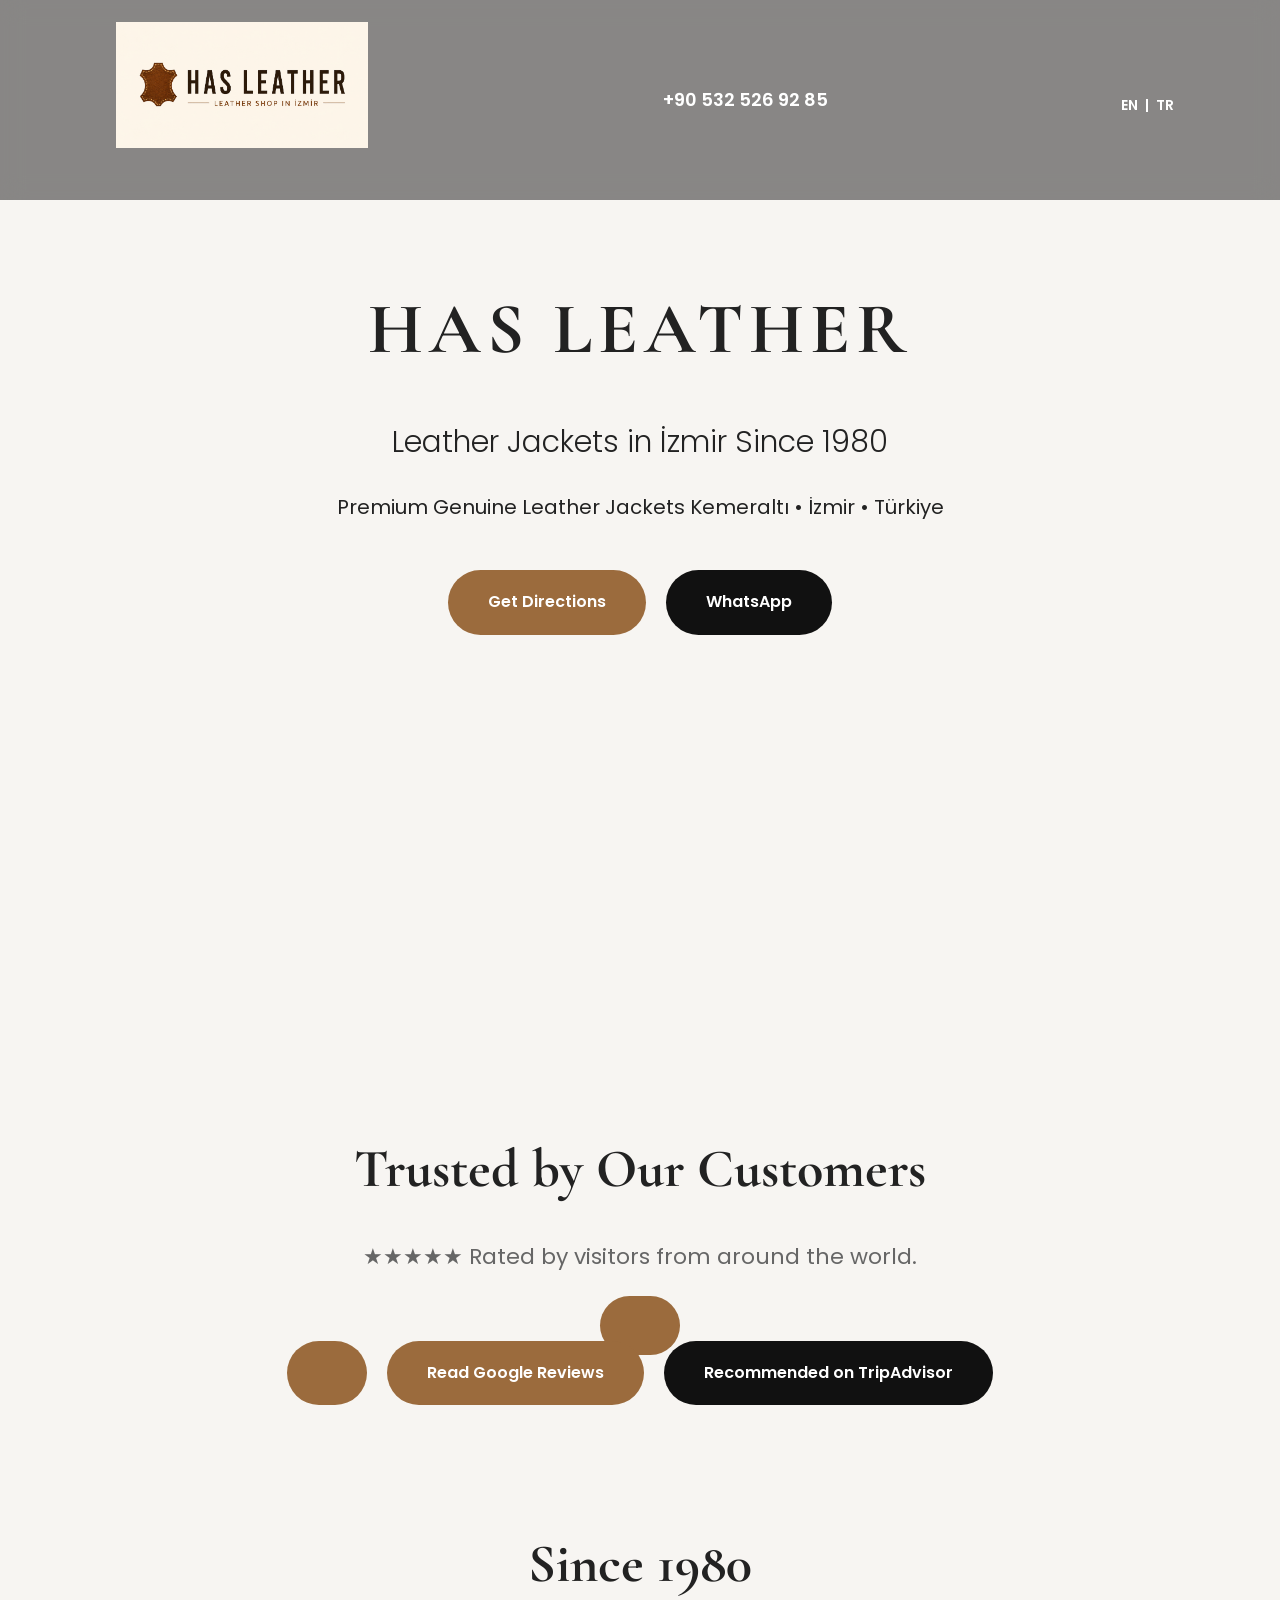
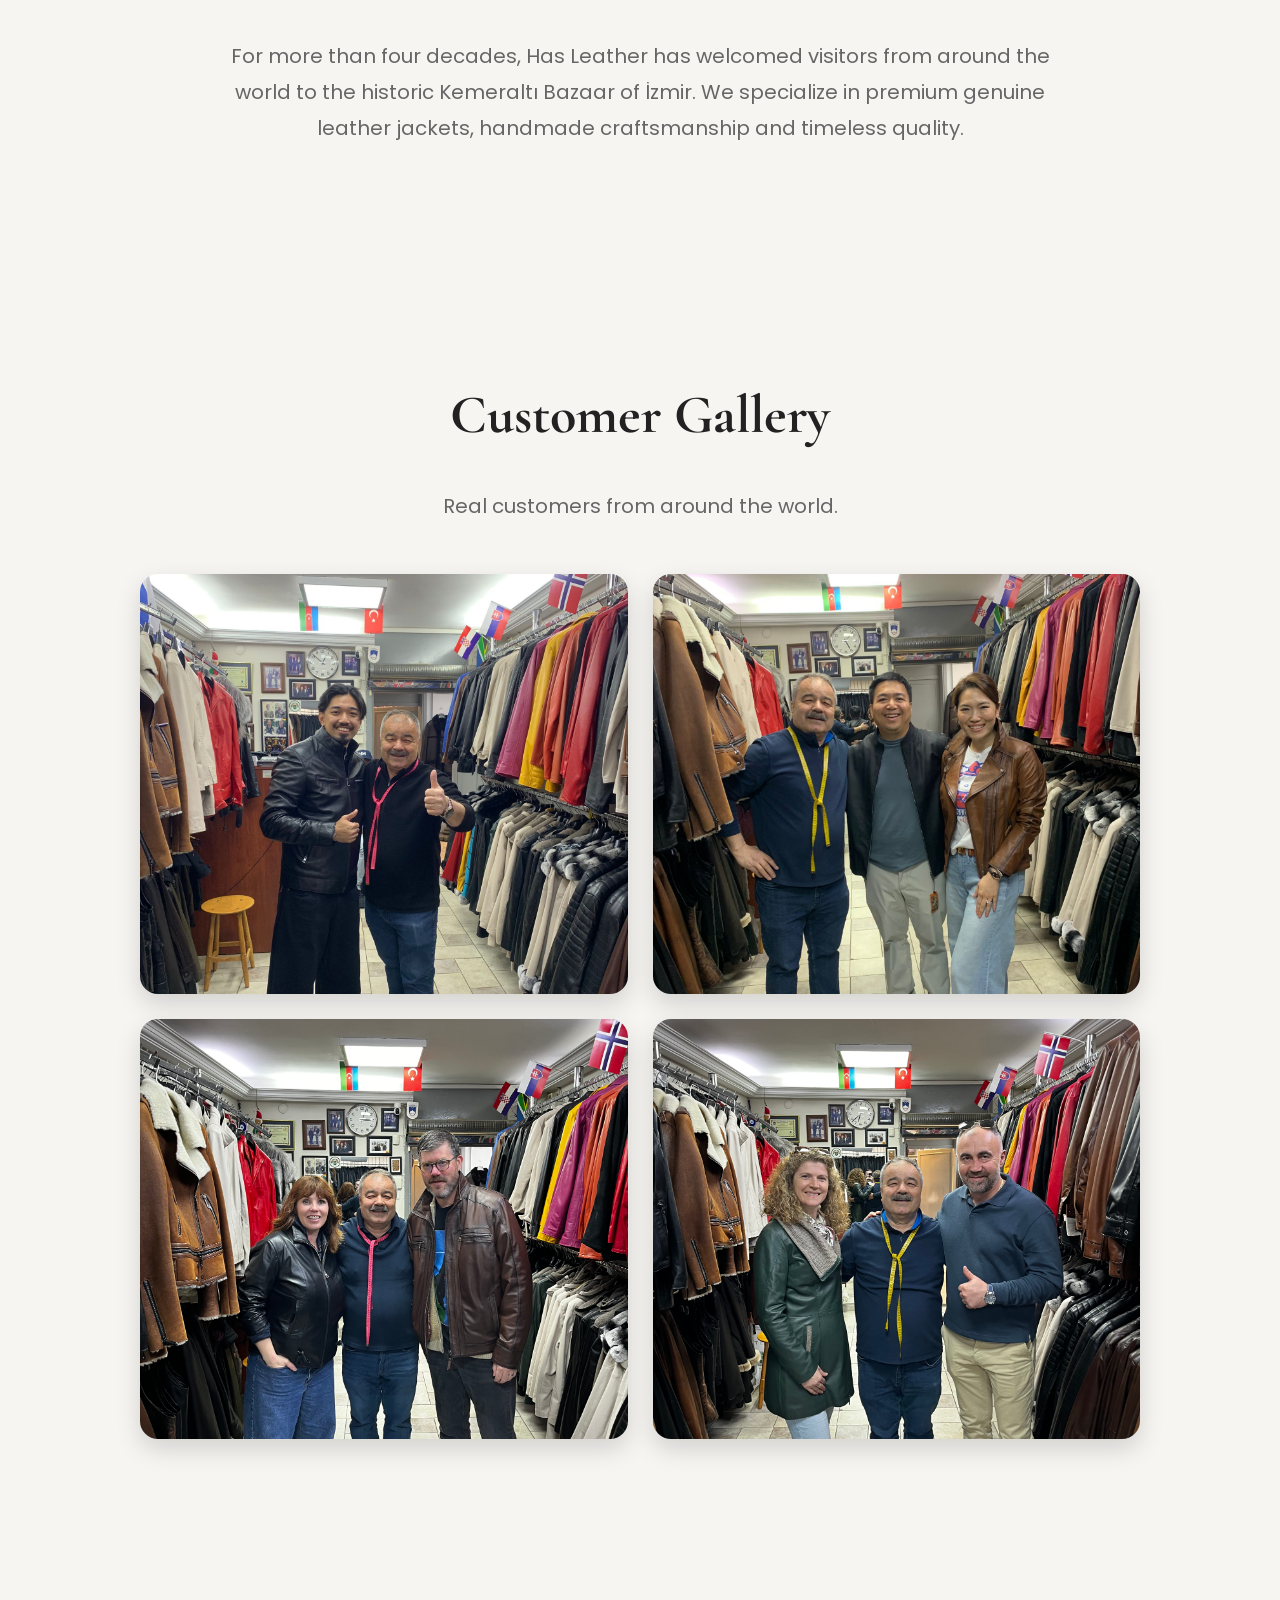
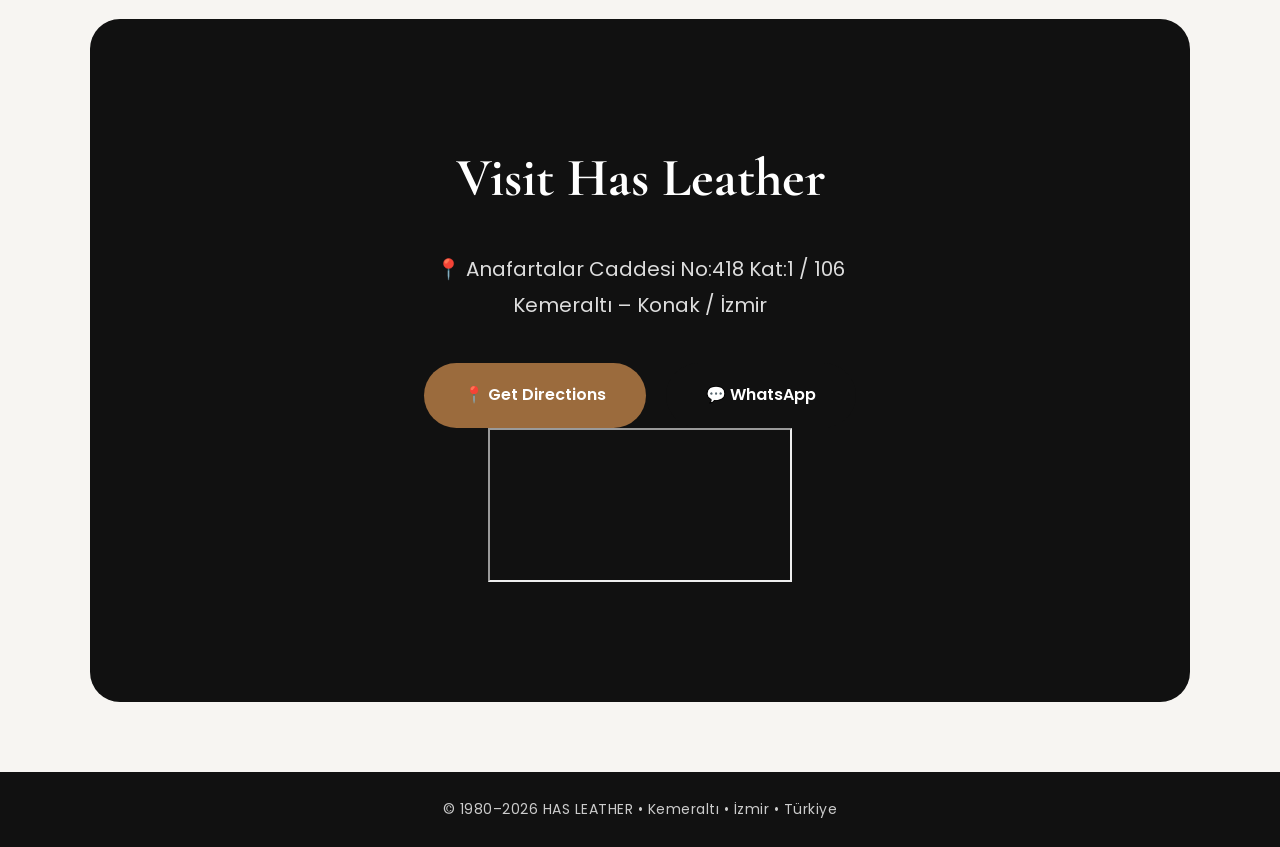
<file: index.html>
<!DOCTYPE html>
<html lang="en">

<head>
<!-- Google tag (gtag.js) -->
<script async src="https://www.googletagmanager.com/gtag/js?id=AW-17225619884"></script>
<script>
  window.dataLayer = window.dataLayer || [];
  function gtag(){dataLayer.push(arguments);}
  gtag('js', new Date());

  gtag('config', 'AW-17225619884');
</script>
<meta charset="UTF-8">
<meta name="viewport" content="width=device-width, initial-scale=1.0">

<title>HAS LEATHER | Leather Jackets in İzmir  Since 1980</title>

<meta name="description" content="Premium Genuine Leather Jackets in İzmir. Leather Jacket Store Since 1980.">

<link rel="preconnect" href="https://fonts.googleapis.com">
<link rel="preconnect" href="https://fonts.gstatic.com" crossorigin>

<link href="https://fonts.googleapis.com/css2?family=Cormorant+Garamond:wght@400;600;700&family=Poppins:wght@300;400;500;600&display=swap" rel="stylesheet">

<link rel="stylesheet" href="style.css">

</head>

<body>

<nav>
    <div class="logo">
    <img src="logo2.png" alt="HAS LEATHER">
</div>

<a class="phone" href="tel:+905325269285">
    +90 532 526 92 85 <div class="language">
    <a href="index.html">EN</a> |
    <a href="tr.html">TR</a>
</div>
</a>
</nav>

<header class="hero">

<div class="overlay">

<h1>HAS LEATHER</h1>

<h2> Leather Jackets in İzmir  Since 1980</h2>

<p>

Premium Genuine Leather Jackets 

Kemeraltı • İzmir • Türkiye

</p>

<div class="hero-buttons">

<a href="https://maps.app.goo.gl/if3KeCA88gMwgwVLA" class="btn">

Get Directions

</a>

<a href="https://wa.me/905325269285" class="btn btn-dark">

WhatsApp

</a>

</div>

</div>

</header>

<section id="about">
<section id="reviews">

<h2>Trusted by Our Customers</h2>

<p>
★★★★★ Rated by visitors from around the world.</p>

<a href="https://share.google/kOjenvGwfsLJgydDQ"
class="btn"
target="_blank">

<div class="hero-buttons">

<a href="https://share.google/kOjenvGwfsLJgydDQ"
class="btn"
target="_blank">
Read Google Reviews
</a>

<a href="https://www.tripadvisor.com/Attraction_Review-g298006-d7162584-Reviews-Has_Deri_Leather_Shop-Izmir_Izmir_Province_Turkish_Aegean_Coast.html"
class="btn btn-dark"
target="_blank">
Recommended on TripAdvisor
</a>

</div>
</section>
<h2>Since 1980</h2>

<p>

For more than four decades, Has Leather has welcomed visitors from around the world to the historic Kemeraltı Bazaar of İzmir.

We specialize in premium genuine leather jackets, handmade craftsmanship and timeless quality.

</p>

</section>

<section id="gallery">

<h2>Customer Gallery</h2>

<p>Real customers from around the world.</p>

<div class="gallery">

<img id="g1" src="1.JPG" alt="Customer">
<img id="g2" src="2.JPG" alt="Customer">
<img id="g3" src="3.JPG" alt="Customer">
<img id="g4" src="4.JPG" alt="Customer">
</div>

</section>

<section id="contact">

<h2>Visit Has Leather</h2>

<p>

📍 Anafartalar Caddesi No:418 Kat:1 / 106<br>
Kemeraltı – Konak / İzmir

</p>

<div class="hero-buttons">

<a href="https://maps.app.goo.gl/if3KeCA88gMwgwVLA"
class="btn"
target="_blank">

📍 Get Directions

</a>

<a href="https://wa.me/905325269285"
class="btn btn-dark"
target="_blank">

💬 WhatsApp

</a>

</div>
<div class="map">

<iframe
src="https://www.google.com/maps/embed?pb=!1m18!1m12!1m3!1d3166.5801210151153!2d27.133132675960546!3d38.42117087182958!2m3!1f0!2f0!3f0!3m2!1i1024!2i768!4f13.1!3m3!1m2!1s0x14bbd8e52c481e83%3A0x7fd784a9b2e10e1d!2sHas%20Deri%20Leather!5e1!3m2!1str!2str!4v1782939288532!5m2!1str!2str"
allowfullscreen=""
loading="lazy"
referrerpolicy="strict-origin-when-cross-origin">
</iframe>

</div>
</section>
<footer>

<p>
© 1980–2026 HAS LEATHER • Kemeraltı • İzmir • Türkiye
</p>

</footer>
<script src="script.js"></script>
</body>
</html>
</file>
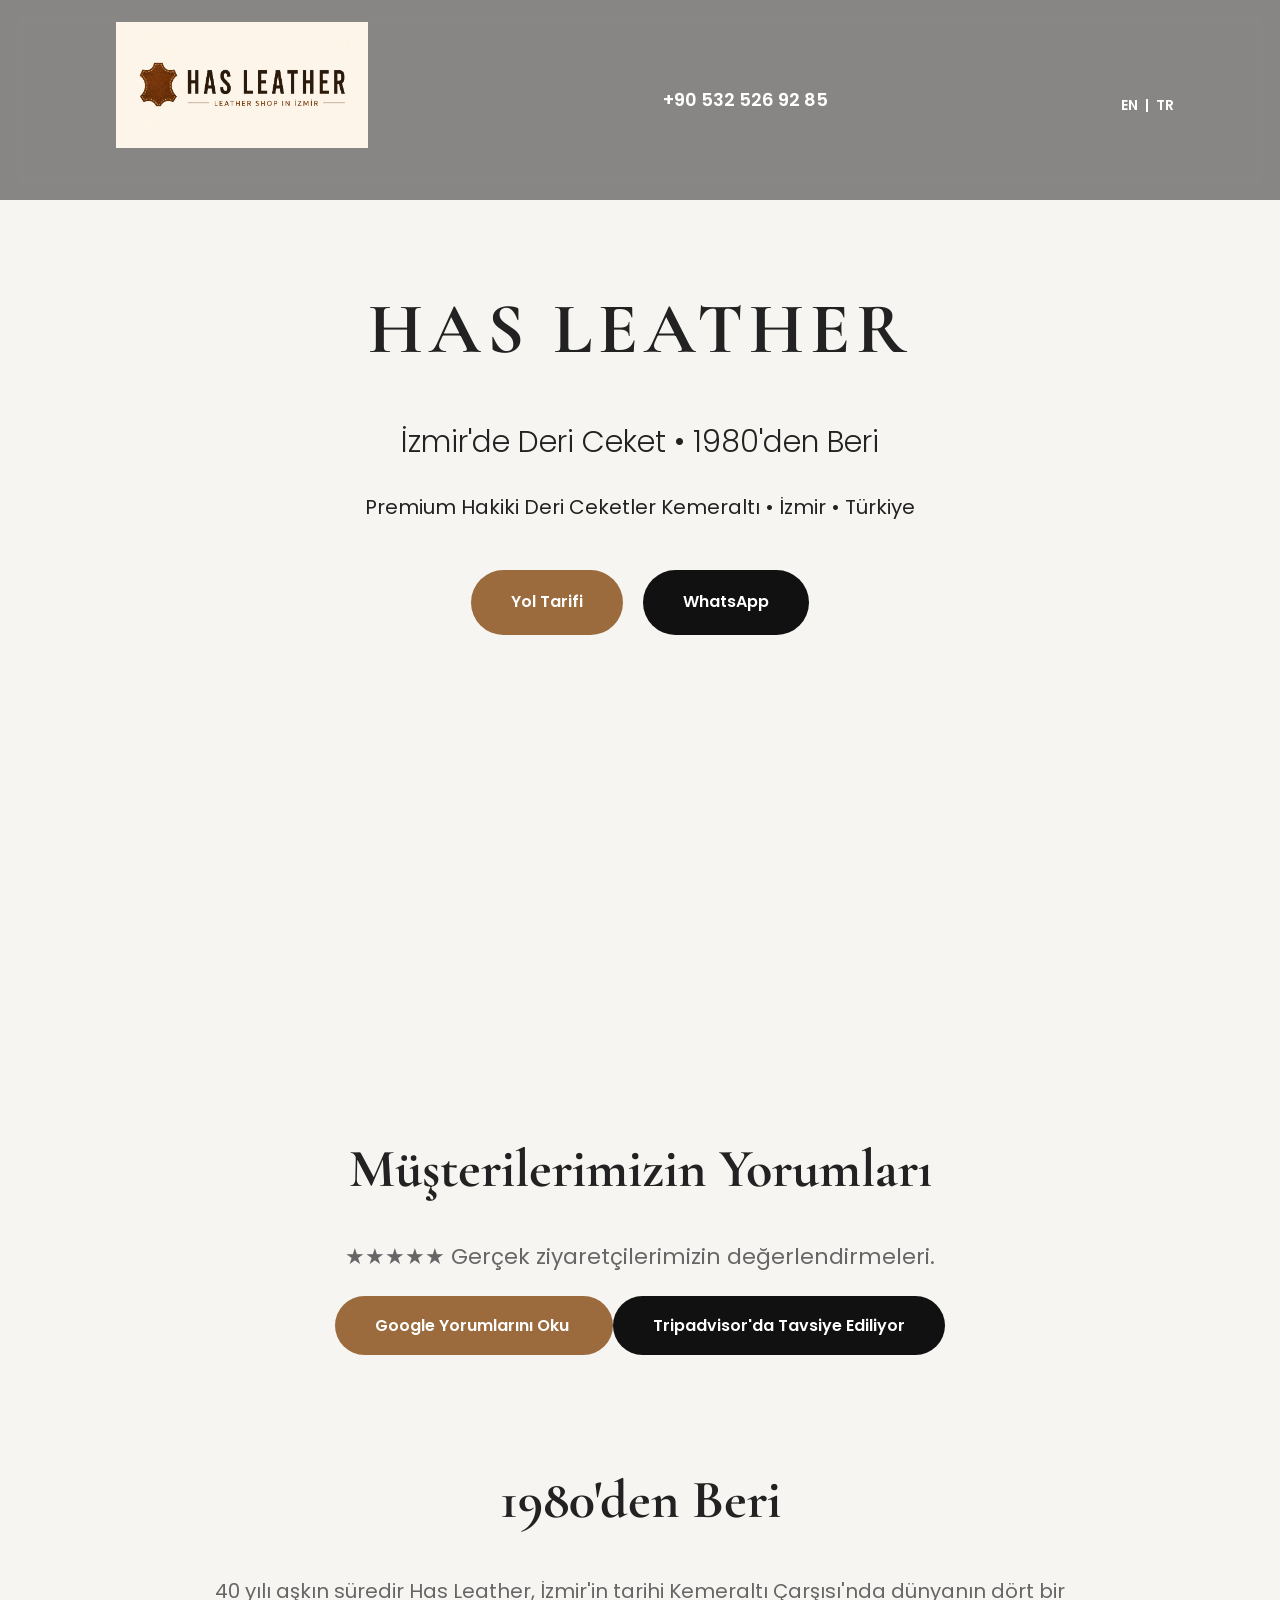
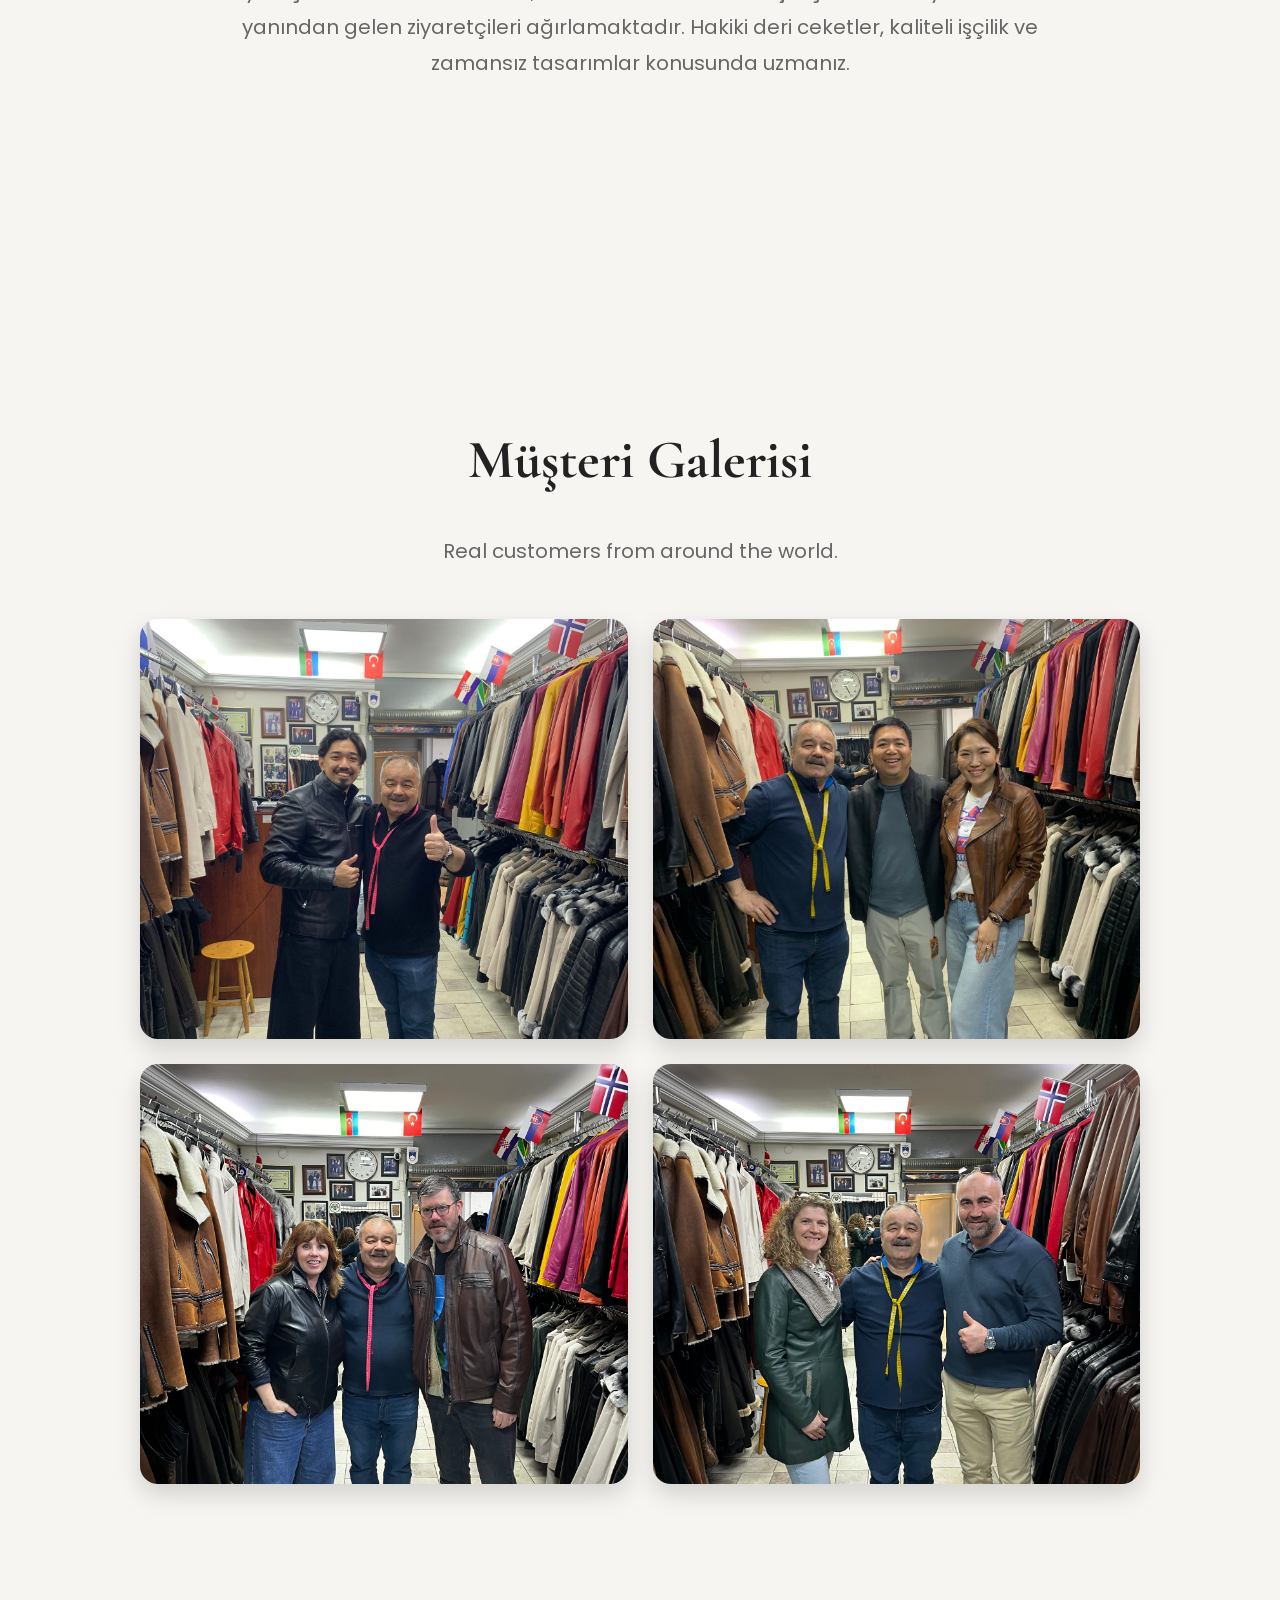
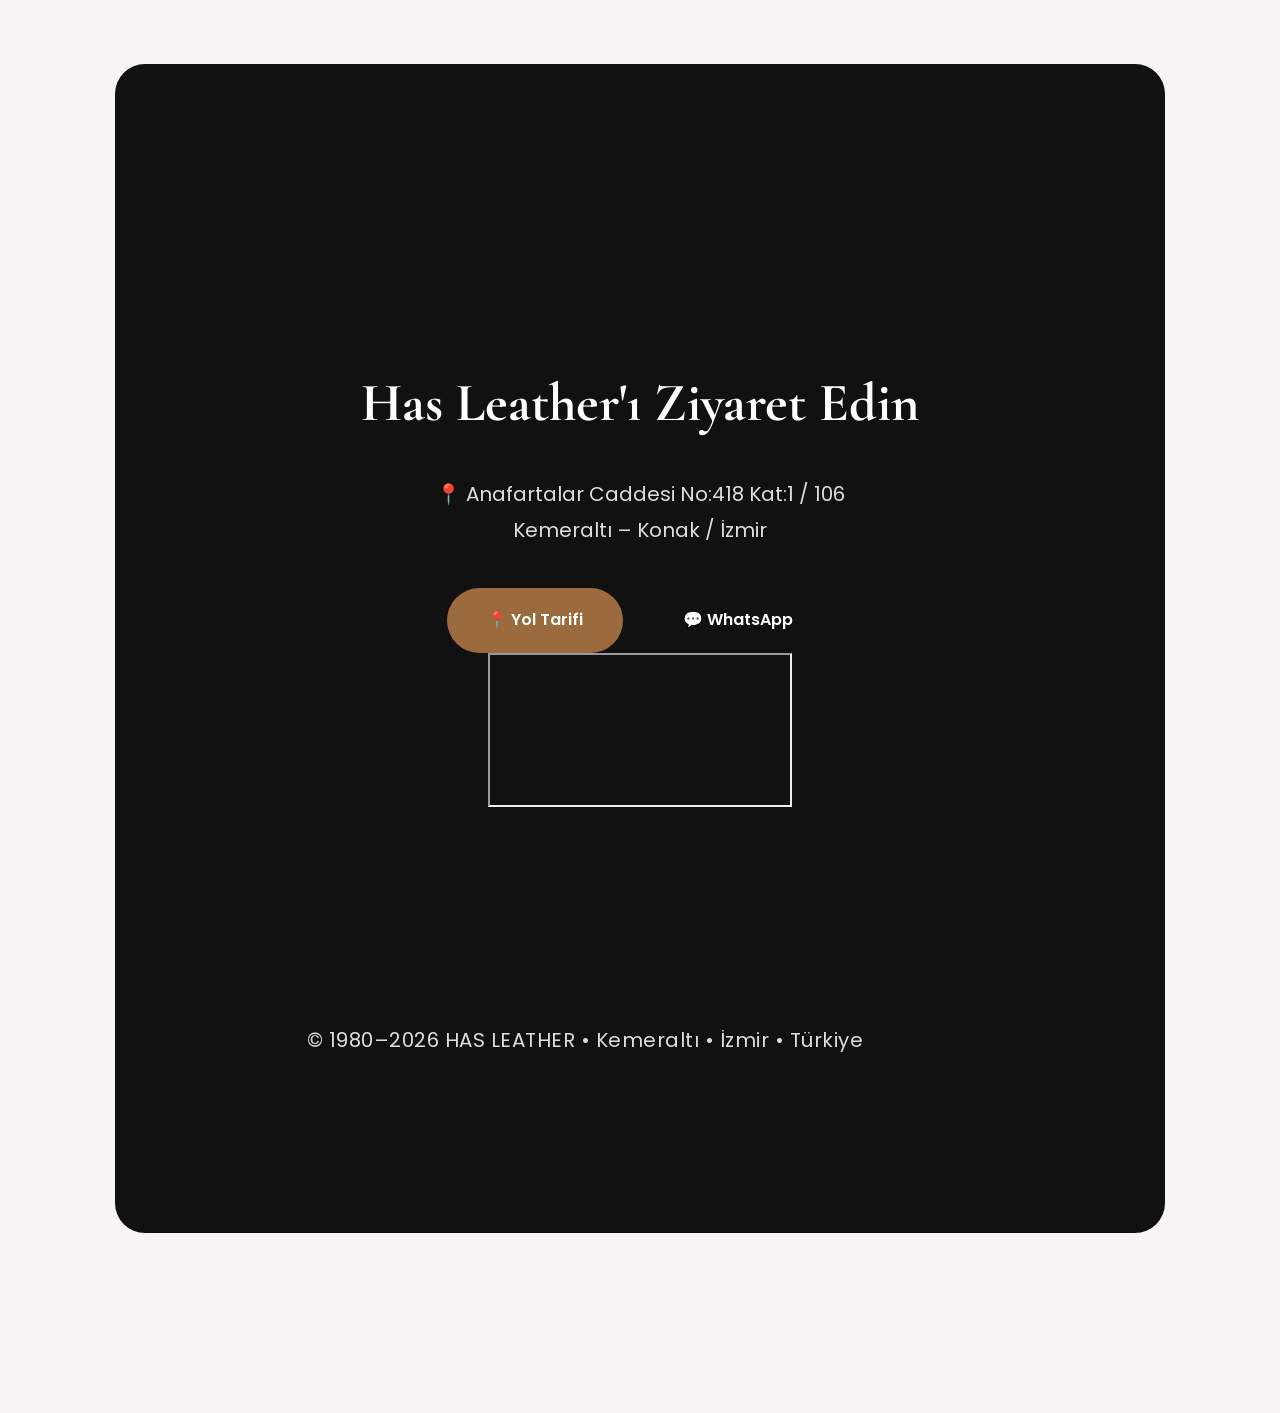
<file: tr.html>
<!DOCTYPE html>
<html lang="tr">

<head>
<!-- Google tag (gtag.js) -->
<script async src="https://www.googletagmanager.com/gtag/js?id=AW-17225619884"></script>
<script>
  window.dataLayer = window.dataLayer || [];
  function gtag(){dataLayer.push(arguments);}
  gtag('js', new Date());

  gtag('config', 'AW-17225619884');
</script>
<meta charset="UTF-8">
<meta name="viewport" content="width=device-width, initial-scale=1.0">

<title><title>HAS LEATHER | İzmir Deri Ceket Mağazası | 1980'den Beri</title></title>

<meta name="description" content="Premium Genuine Leather Jackets in İzmir. Leather Jacket Store Since 1980.">

<link rel="preconnect" href="https://fonts.googleapis.com">
<link rel="preconnect" href="https://fonts.gstatic.com" crossorigin>

<link href="https://fonts.googleapis.com/css2?family=Cormorant+Garamond:wght@400;600;700&family=Poppins:wght@300;400;500;600&display=swap" rel="stylesheet">

<link rel="stylesheet" href="style.css">

</head>

<body>

<nav>
    <div class="logo">
    <img src="logo2.png" alt="HAS LEATHER">
</div>

<a class="phone" href="tel:+905325269285">
    +90 532 526 92 85 <div class="language">
    <a href="index.html">EN</a> |
    <a href="tr.html">TR</a>
</div>
</a>
</nav>

<header class="hero">

<div class="overlay">

<h1>HAS LEATHER</h1>

<h2> İzmir'de Deri Ceket • 1980'den Beri</h2>

<p>

Premium Hakiki Deri Ceketler

Kemeraltı • İzmir • Türkiye

</p>

<div class="hero-buttons">

<a href="https://maps.app.goo.gl/if3KeCA88gMwgwVLA" class="btn">

Yol Tarifi

</a>

<a href="https://wa.me/905325269285" class="btn btn-dark">

WhatsApp

</a>

</div>

</div>

</header>

<section id="about">
<section id="reviews">

<h2>Müşterilerimizin Yorumları</h2>

<p>
★★★★★ Gerçek ziyaretçilerimizin değerlendirmeleri.</p>

<a href="https://share.google/kOjenvGwfsLJgydDQ"
class="btn"
target="_blank">

Google Yorumlarını Oku

</a>
<a href="https://www.tripadvisor.com/Attraction_Review-g298006-d7162584-Reviews-Has_Deri_Leather_Shop-Izmir_Izmir_Province_Turkish_Aegean_Coast.html"
class="btn btn-dark"
target="_blank">

Tripadvisor'da Tavsiye Ediliyor

</a>
</section>
<h2>1980'den Beri</h2>

<p>

40 yılı aşkın süredir Has Leather, İzmir'in tarihi Kemeraltı Çarşısı'nda dünyanın dört bir yanından gelen ziyaretçileri ağırlamaktadır.

Hakiki deri ceketler, kaliteli işçilik ve zamansız tasarımlar konusunda uzmanız.

</p>

</section>

<section id="gallery">

<section id="gallery">

<h2>Müşteri Galerisi</h2>

<p>Real customers from around the world.</p>

<div class="gallery">

<img id="g1" src="1.JPG" alt="Customer">
<img id="g2" src="2.JPG" alt="Customer">
<img id="g3" src="3.JPG" alt="Customer">
<img id="g4" src="4.JPG" alt="Customer">

</div>

</section>

<section id="contact">

<section id="contact">

<h2>Has Leather'ı Ziyaret Edin</h2>

<p>

📍 Anafartalar Caddesi No:418 Kat:1 / 106<br>
Kemeraltı – Konak / İzmir

</p>

<div class="hero-buttons">

<a href="https://maps.app.goo.gl/if3KeCA88gMwgwVLA"
class="btn"
target="_blank">

📍 Yol Tarifi

</a>

<a href="https://wa.me/905325269285"
class="btn btn-dark"
target="_blank">

💬 WhatsApp

</a>

</div>
<div class="map">

<iframe
src="https://www.google.com/maps/embed?pb=!1m18!1m12!1m3!1d3166.5801210151153!2d27.133132675960546!3d38.42117087182958!2m3!1f0!2f0!3f0!3m2!1i1024!2i768!4f13.1!3m3!1m2!1s0x14bbd8e52c481e83%3A0x7fd784a9b2e10e1d!2sHas%20Deri%20Leather!5e1!3m2!1str!2str!4v1782939288532!5m2!1str!2str"
allowfullscreen=""
loading="lazy"
referrerpolicy="strict-origin-when-cross-origin">
</iframe>

</div>
</section>
<footer>

<p>
© 1980–2026 HAS LEATHER • Kemeraltı • İzmir • Türkiye
</p>

</footer>
</file>
<file: style.css>
*{
margin:0;
padding:0;
box-sizing:border-box;
}

html{
scroll-behavior:smooth;
}

body{
font-family:'Poppins',sans-serif;
background:#f7f5f2;
color:#222;
line-height:1.8;
}

/* NAVBAR */

nav{
position:fixed;
top:0;
left:0;
width:100%;
padding:22px 8%;
display:flex;
justify-content:space-between;
align-items:center;
background:rgba(0,0,0,.45);
backdrop-filter:blur(12px);
z-index:999;
}

.logo img{
    width: 280px;
    max-width: 90%;
    height: auto;
    display: block;
    margin: 0 auto 30px;
}

.menu{
display:flex;
gap:35px;
}

.menu a{
text-decoration:none;
color:white;
font-size:16px;
transition:.3s;
}

.menu a:hover{
color:#c89b63;
}

/* HERO */

.hero{
    min-height: 100vh;
    display: flex;
    align-items: center;
    justify-content: center;
    text-align: center;
    padding: 80px 20px;
}

}

.overlay{

max-width:850px;

color:white;

}

.hero h1{

font-family:'Cormorant Garamond',serif;

font-size:72px;

letter-spacing:6px;

margin-bottom:20px;

}

.hero h2{

font-size:30px;

font-weight:300;

margin-bottom:20px;

}

.hero p{

font-size:20px;

margin-bottom:45px;

}

/* BUTTONS */

.hero-buttons{

display:flex;

justify-content:center;

gap:20px;

flex-wrap:wrap;

}

.btn{

padding:18px 40px;

background:#9b6b3d;

color:white;

border-radius:50px;

text-decoration:none;

font-weight:600;

transition:.3s;

}

.btn:hover{

transform:translateY(-4px);

background:#7d5228;

}

.btn-dark{

background:#111;

}

.btn-dark:hover{

background:#25D366;

}

/* SECTIONS */

section{

max-width:1100px;

margin:auto;

padding:110px 25px;

text-align:center;

}

section h2{

font-family:'Cormorant Garamond',serif;

font-size:54px;

margin-bottom:25px;

}

section p{

font-size:20px;

color:#666;

max-width:850px;

margin:auto;

}

/* GALLERY */

.gallery{
display:grid;
grid-template-columns:repeat(2,1fr);
gap:25px;
margin-top:50px;
max-width:1000px;
margin-left:auto;
margin-right:auto;
}

.gallery img{
width:100%;
height:420px;
object-fit:cover;
border-radius:18px;
box-shadow:0 10px 25px rgba(0,0,0,.15);
transition:.35s;
}

.gallery img:hover{
transform:scale(1.03);
}

@media(max-width:768px){

.gallery{
grid-template-columns:1fr;
}

.gallery img{
height:320px;
}

}

/* CONTACT */

#contact{

background:#111;

color:white;

border-radius:30px;

margin:70px auto;

}

#contact p{

color:#ddd;

margin-bottom:40px;

}

/* FOOTER */

footer{

background:#111;

color:white;

text-align:center;

padding:35px;

font-size:15px;

letter-spacing:2px;

}

/* MOBILE */

@media(max-width:768px){

nav{

padding:18px;

flex-direction:column;

gap:15px;

}

.menu{

gap:20px;

}

.hero h1{

font-size:56px;

}

.hero h2{

font-size:24px;

}

.hero p{

font-size:18px;

}

.hero-buttons{

flex-direction:column;

}

.btn{

width:100%;

max-width:320px;

margin:auto;

}

section h2{

font-size:38px;

}

}

}
#reviews{

padding:90px 20px;

text-align:center;

background:#ffffff;

}

#reviews h2{

margin-bottom:20px;

}

#reviews p{

margin-bottom:35px;

font-size:22px;

}
.phone{
    color:#fff;
    text-decoration:none;
    font-size:18px;
    font-weight:600;
}
footer{
background:#111;
color:#ccc;
text-align:center;
padding:25px 20px;
font-size:14px;
margin-top:60px;
}

footer p{
margin:0;
letter-spacing:0.5px;
}
.language{
    color:#fff;
    font-size:14px;
    font-weight:600;
    margin-top:8px;
}

.language a{
    color:#fff;
    text-decoration:none;
    margin:0 4px;
}

.language a:hover{
    color:#d4a373;
}
@media (max-width: 768px) {

.hero-buttons{
    display:flex;
    flex-direction:column;
    align-items:center;
    gap:15px;
}

.hero-buttons .btn{
    width:260px;
    text-align:center;
}

}
@media (max-width: 768px) {

  .hero-buttons{
    display:flex;
    flex-direction:column;
    align-items:center;
    gap:15px;
  }

  .hero-buttons .btn{
    width:260px;
    max-width:90%;
  }

  #reviews .btn{
    display:block;
    width:260px;
    max-width:90%;
    margin:12px auto;
  }

  .logo img{
    width:170px;
  }

  .phone{
    font-size:18px;
  }

}
#reviews .hero-buttons{
    display:flex;
    justify-content:center;
    gap:20px;
    flex-wrap:wrap;
}

@media (max-width:768px){

#reviews .hero-buttons{
    flex-direction:column;
    align-items:center;
}

}
</file>
